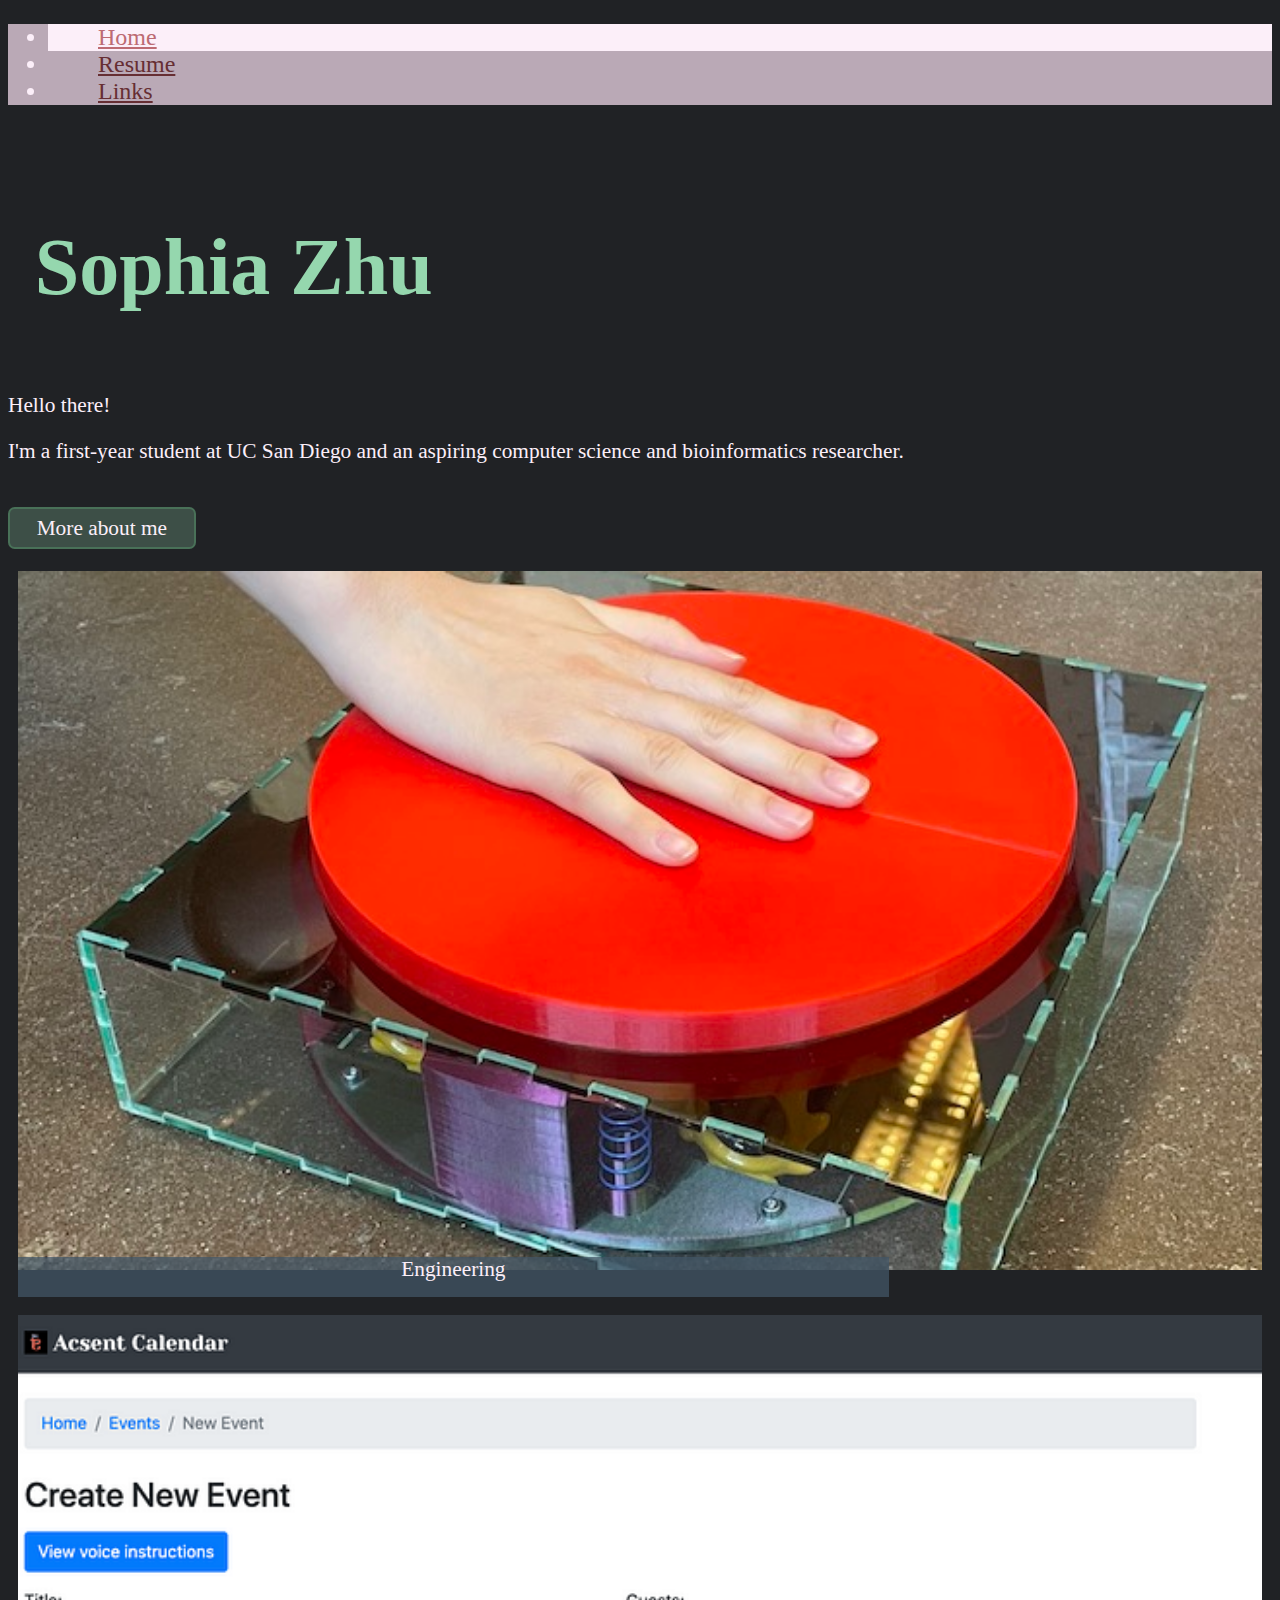
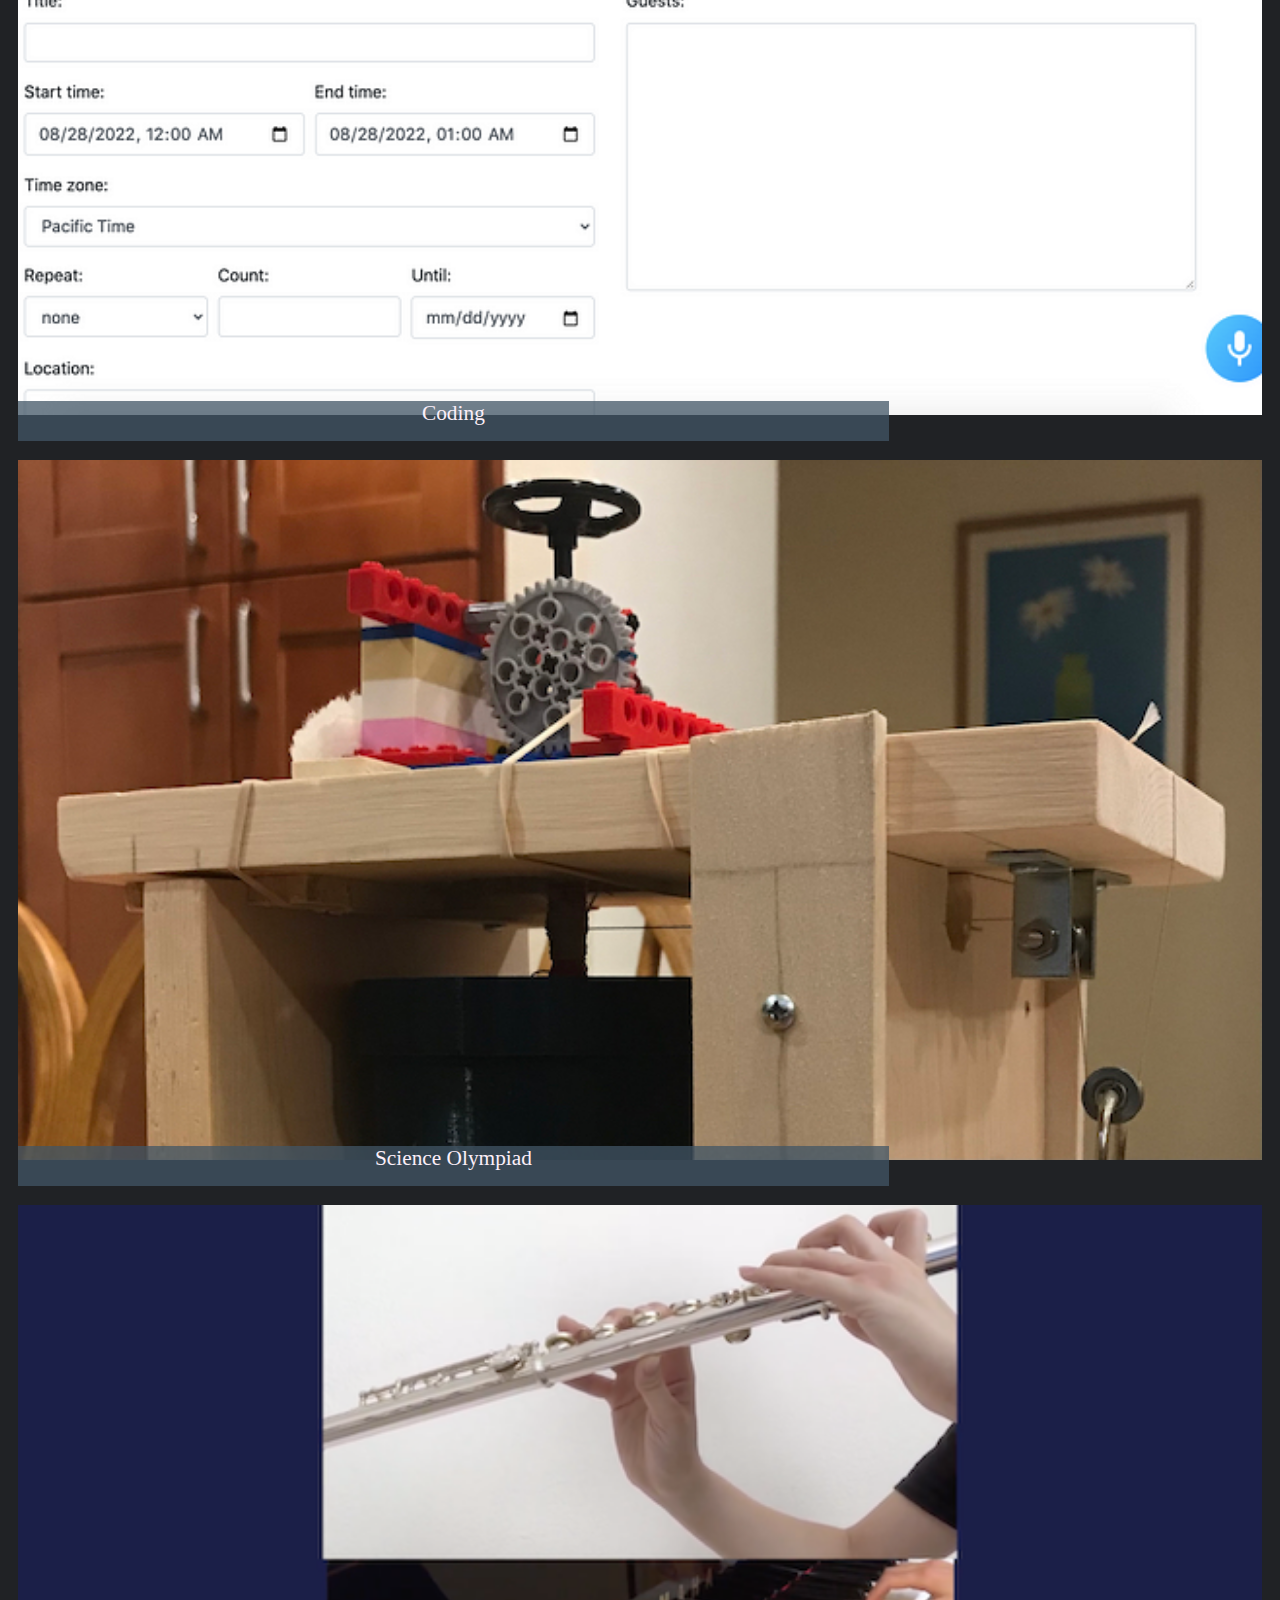
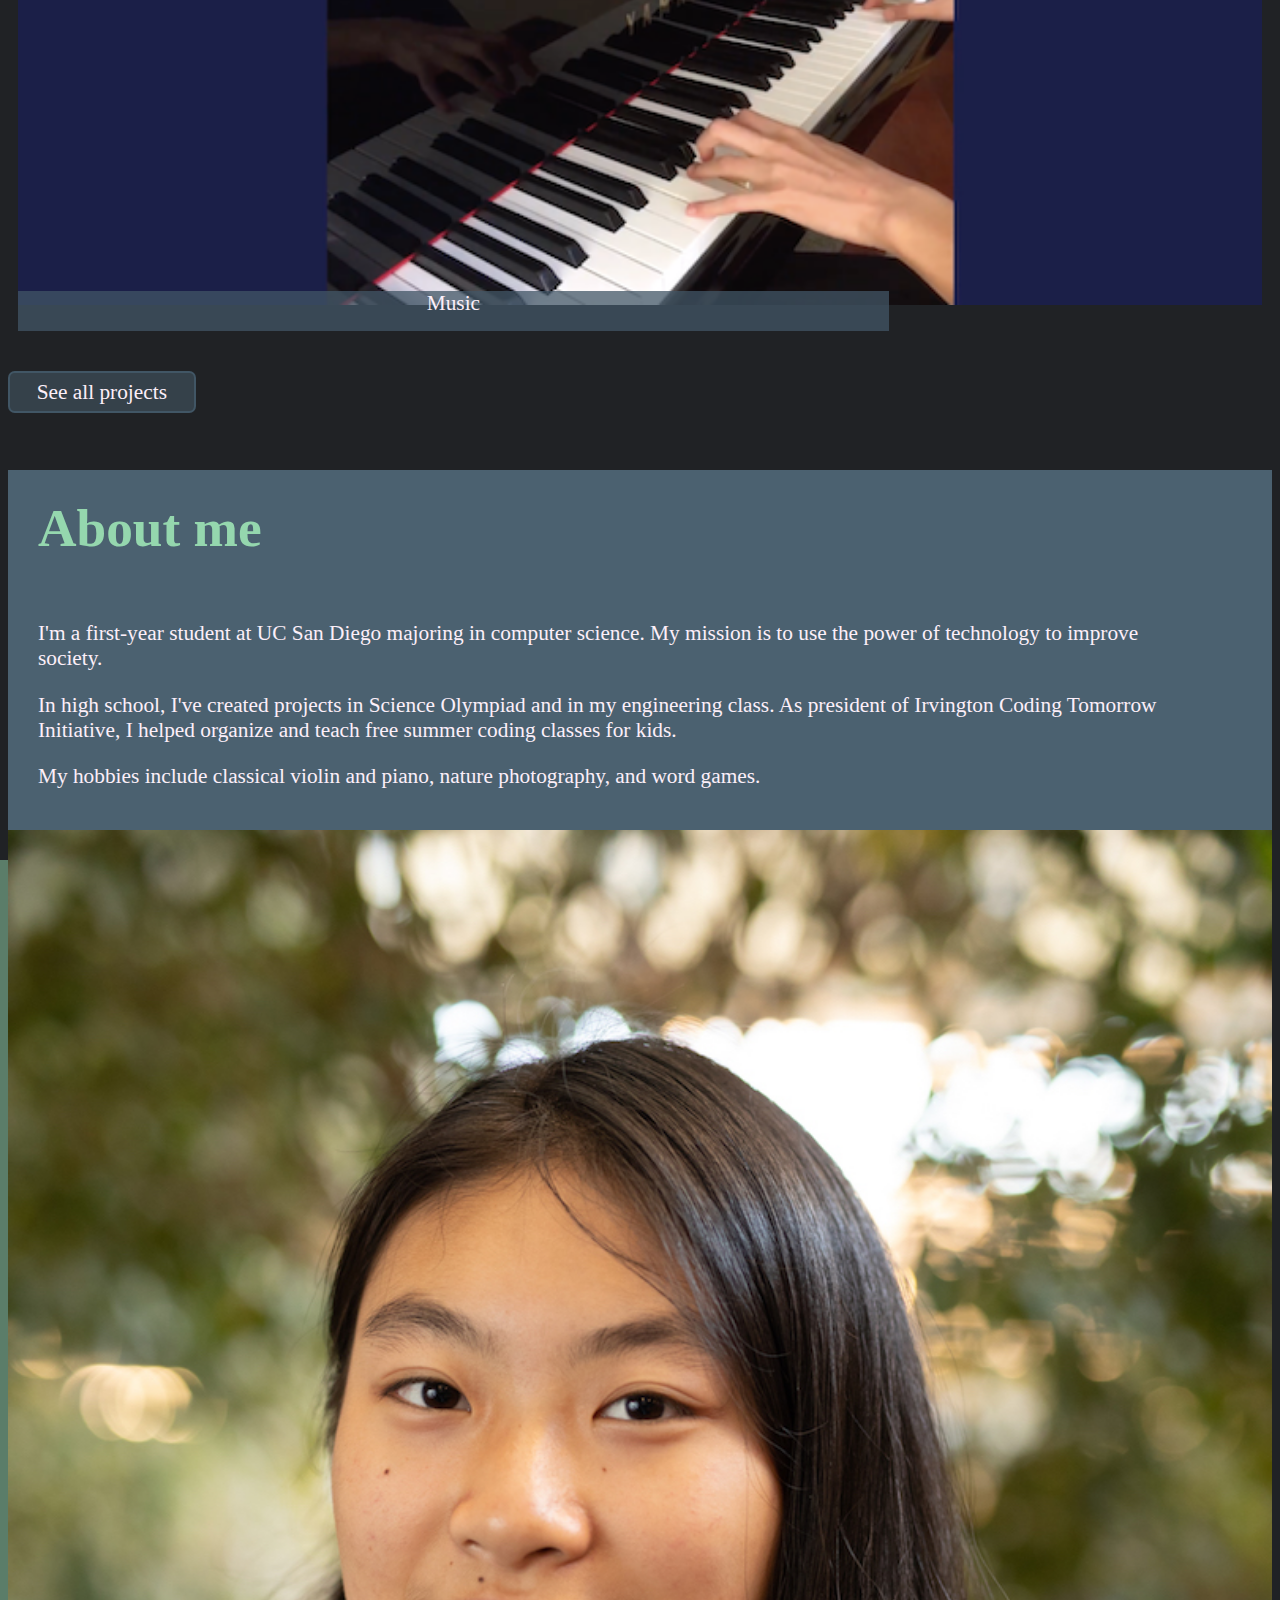
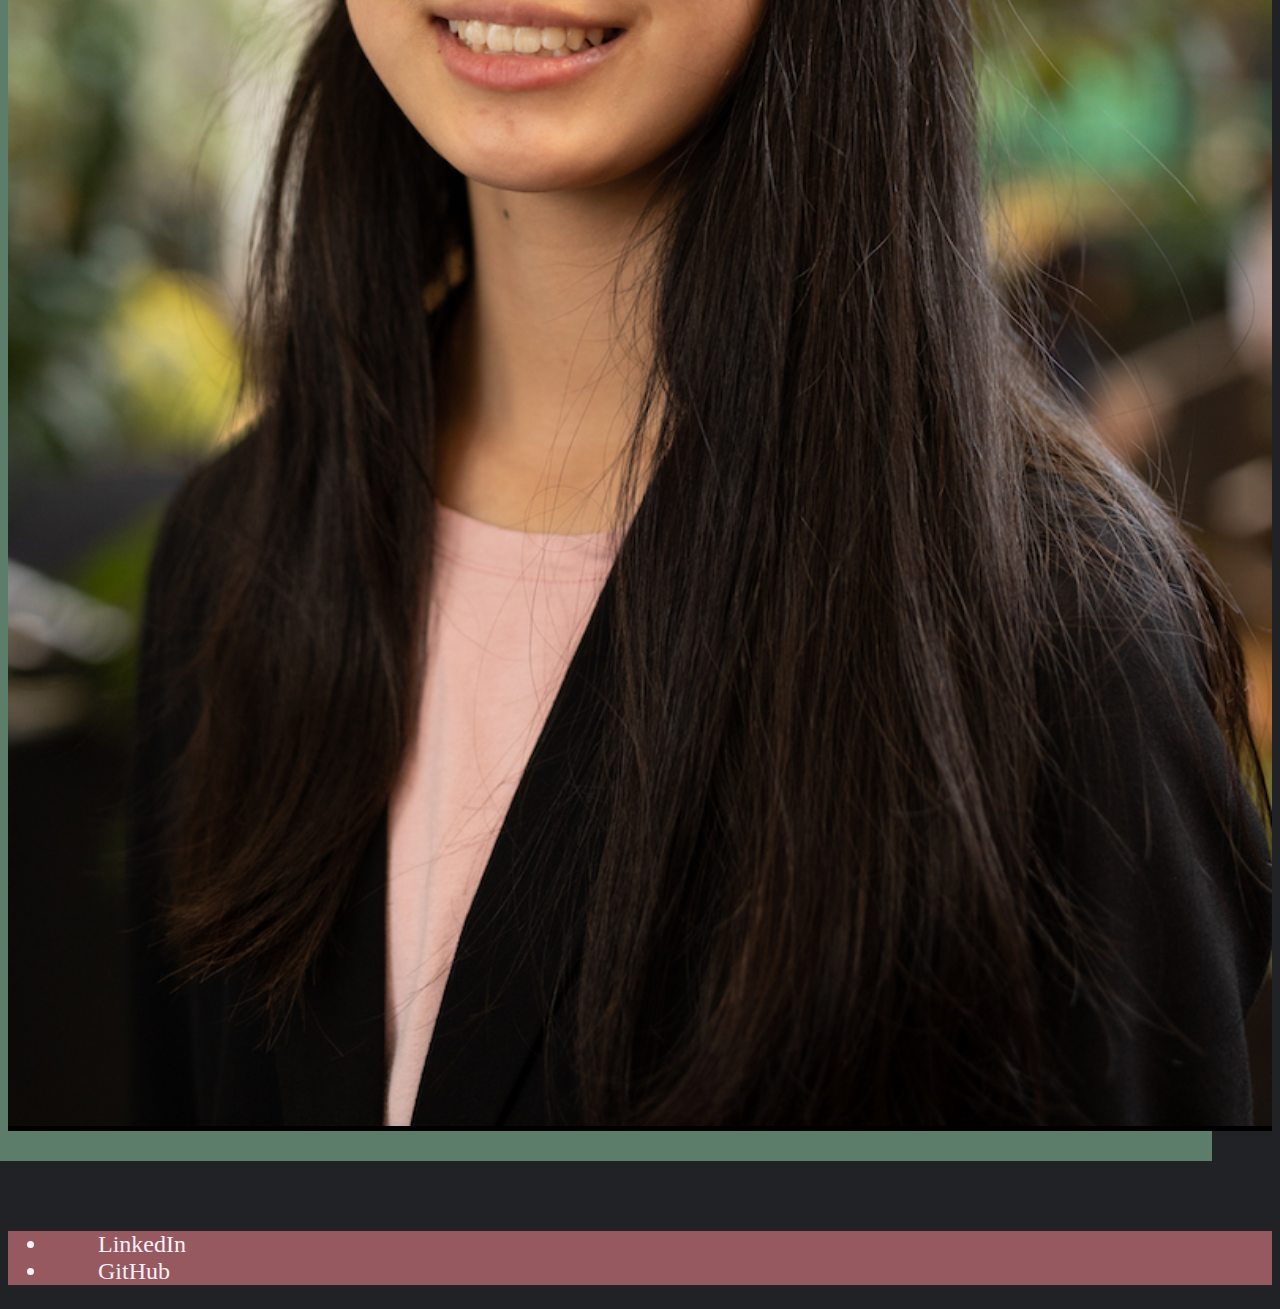
<file: index.html>
<!DOCTYPE html>
<html>
  <head>
    <meta charset = "UTF-8">
    <meta name="viewport" content="width=device-width, initial-scale=1">
    <title>Sophia Zhu</title>
    <link href="https://cdn.jsdelivr.net/npm/bootstrap@5.3.0-alpha3/dist/css/bootstrap.min.css" rel="stylesheet"
      integrity="sha384-KK94CHFLLe+nY2dmCWGMq91rCGa5gtU4mk92HdvYe+M/SXH301p5ILy+dN9+nJOZ" crossorigin="anonymous">
    <link href="style.css" rel="stylesheet">
  </head>
  <body>
    <nav class="navbar navbar-expand fixed-top mb-2">
      <div class="container">
        <ul class="navbar-nav">
          <li class="nav-item active">
            <a class="nav-link" href="/">Home</a>
          </li>
          <li class="nav-item">
            <a class="nav-link" href="/resume.pdf">Resume</a>
          </li>
          <li class="nav-item">
            <a class="nav-link" href="/links.html">Links</a>
          </li>
        </ul>
      </div>
    </nav>
    <div class="container below-menu homepage">
      <div class="row">
        <div class="col-lg-4 px-3 text-center" id="home-main-panel">
          <h1 class="mb-1" id="main-title">Sophia Zhu</h1>
          <p>Hello there!</p>
          <p>I'm a first-year student at UC San Diego and an aspiring computer science and bioinformatics researcher.</p>
          <a href="#about-me"><p class="my-4 button button-primary">More about me</p></a>
        </div>
        <div class="col-lg-8 py-3 text-center">
          <div class="row">
            <div class="col">
              <div class="tile">
                  <a href="engineering.html">
                    <img src="images/button-wide.jpeg" alt="Big Robotic Button">
                    <div class="box-container">
                      <div class="box">
                        <p>Engineering</p>
                      </div>
                    </div>
                  </a>
              </div>
            </div>
            <div class="col">
              <div class="tile">
                <a href="under-construction.html">
                  <img src="images/calendar.png" alt="Voice calendar website screenshot">
                  <div class="box-container">
                    <div class="box">
                      <p>Coding</p>
                    </div>
                  </div>
                </a>
              </div>
            </div>
          </div>
          <div class="row">
            <div class="col">
              <div class="tile">
                <a href="under-construction.html">
                  <img src="images/scioly.jpg" alt="Clock project">
                  <div class="box-container">
                    <div class="box">
                      <p>Science Olympiad</p>
                    </div>
                  </div>
                </a>
              </div>
            </div>
            <div class="col">
              <div class="tile">
                <a href="under-construction.html">
                  <img src="images/midnight-forest.png" alt="Flute and piano duet">
                  <div class="box-container">
                    <div class="box">
                      <p>Music</p>
                    </div>
                  </div>
                </a>
              </div>
            </div>
          </div>
          <a href="under-construction.html"><p class="button button-secondary">See all projects</p></a>
        </div>
      </div>
      <div class="row my-5">
        <div class="col-lg-9">
          <div class="color-box color-box-secondary pr-3">
            <h1 id="about-me">About me</h1>
            <p>I'm a first-year student at UC San Diego majoring in computer science.
              My mission is to use the power of technology to improve society.
            </p>
            <p>
              In high school, I've created projects in Science Olympiad and in my engineering class.
              As president of Irvington Coding Tomorrow Initiative, I helped organize and teach free summer coding classes for kids.
            </p>
            <p>
              My hobbies include classical violin and piano, nature photography, and word games.
            </p>
          </div>
        </div>
        <div class="col-lg-3 mb-5">
          <div class="offset-color-box">
            <img src="images/sophia.jpg" alt="photo of Sophia">
          </div>
        </div>
      </div>
    </div>
    <footer>
      <nav class="navbar navbar-expand">
        <div class="container">
          <ul class="navbar-nav">
            <li class="nav-item">
              <a class="nav-link" href="https://www.linkedin.com/in/sophia-zhu-1444391b5/" target="_blank" rel="noopener noreferrer">LinkedIn</a>
            </li>
            <li class="nav-item">
              <a class="nav-link" href="https://github.com/syz16" target="_blank" rel="noopener noreferrer">GitHub</a>
            </li>
          </ul>
        </div>
      </nav>
    </footer>
    <script src="https://cdn.jsdelivr.net/npm/bootstrap@5.3.0-alpha3/dist/js/bootstrap.bundle.min.js"
      integrity="sha384-ENjdO4Dr2bkBIFxQpeoTz1HIcje39Wm4jDKdf19U8gI4ddQ3GYNS7NTKfAdVQSZe" crossorigin="anonymous"></script>
    <script src="https://code.jquery.com/jquery-3.7.0.min.js"
      integrity="sha256-2Pmvv0kuTBOenSvLm6bvfBSSHrUJ+3A7x6P5Ebd07/g=" crossorigin="anonymous"></script>
    <script src="script.js"></script>
  </body>
</html>
</file>
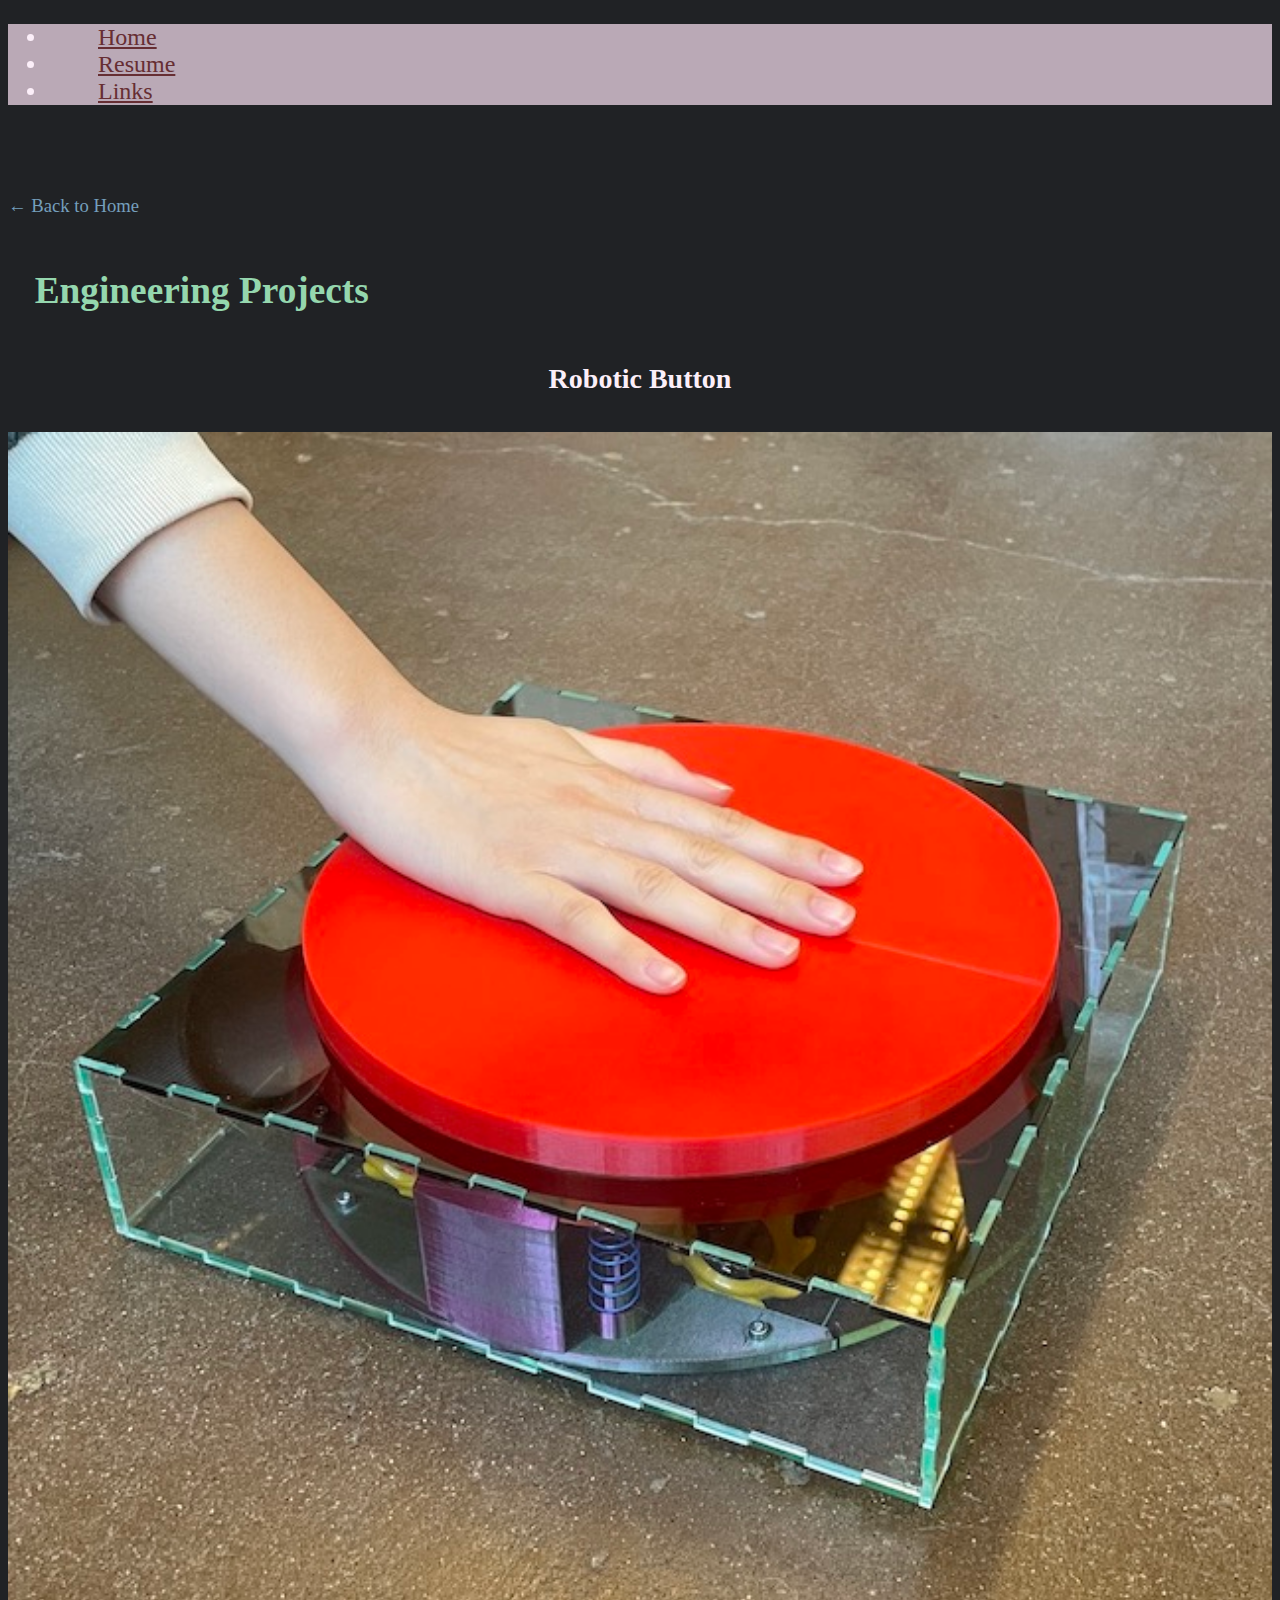
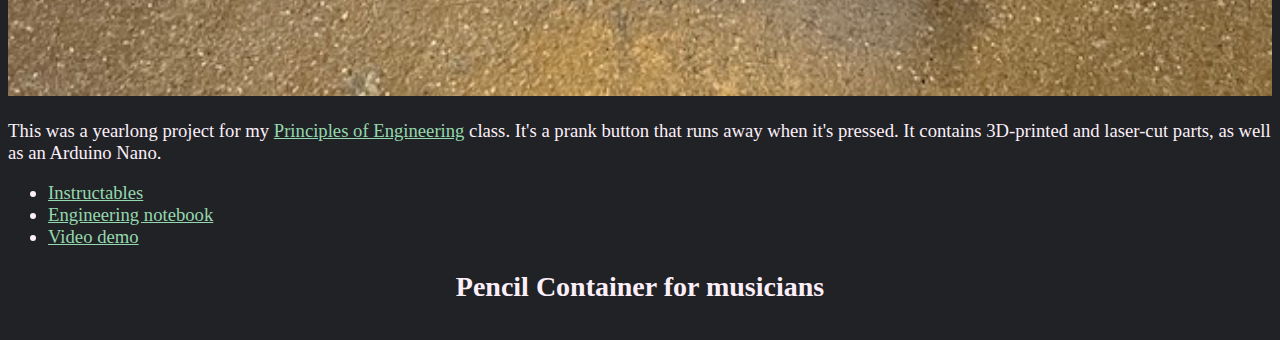
<file: engineering.html>
<!DOCTYPE html>
<html>
  <head>
    <meta charset = "UTF-8">
    <meta name="viewport" content="width=device-width, initial-scale=1">
    <title>Sophia Zhu</title>
    <link href="https://cdn.jsdelivr.net/npm/bootstrap@5.3.0-alpha3/dist/css/bootstrap.min.css" rel="stylesheet"
      integrity="sha384-KK94CHFLLe+nY2dmCWGMq91rCGa5gtU4mk92HdvYe+M/SXH301p5ILy+dN9+nJOZ" crossorigin="anonymous">
    <link href="style.css" rel="stylesheet">
  </head>
  <body>
    <nav class="navbar navbar-expand fixed-top mb-2">
      <div class="container">
        <ul class="navbar-nav">
          <li class="nav-item">
            <a class="nav-link" href="/">Home</a>
          </li>
          <li class="nav-item">
            <a class="nav-link" href="/resume.pdf">Resume</a>
          </li>
          <li class="nav-item">
            <a class="nav-link" href="/links.html">Links</a>
          </li>
        </ul>
      </div>
    </nav>
    <div class="container below-menu">
      <a class="go-back" href="/"> &larr; Back to Home</a>
      <h1>Engineering Projects</h1>
      <div class="row">
        <div class="col-lg">
          <div class="row">
            <h2>Robotic Button</h2>
            <div class="col-md-6">
              <img src="images/button-square.jpeg" alt="wheeled robot disguised as big red button">
            </div>
            <div class="col-md-6">
              <p>This was a yearlong project for my <a href="https://berbawy.com/poe">Principles of Engineering</a>
                class.
                It's a prank button that runs away when it's pressed.
                It contains 3D-printed and laser-cut parts, as well as an Arduino Nano.
              </p>
              <ul>
                <li><a href="https://www.instructables.com/Big-Red-Button-That-Runs-Around/" target="_blank" rel="noopener noreferrer">Instructables</a></li>
                <li><a href="https://drive.google.com/file/d/1NQFkdE7FWT1xIIL2gOM_y9znwEp1y_0x/view" target="_blank" rel="noopener noreferrer">Engineering notebook</a></li>
                <li><a href="https://youtu.be/uXvmuh6_kj0" target="_blank" rel="noopener noreferrer">Video demo</a></li>
              </ul>
            </div>
          </div>
        </div>
        <div class="col-lg">
          <h2>Pencil Container for musicians</h2>
        </div>
      </div>
    </div>
    <script src="https://cdn.jsdelivr.net/npm/bootstrap@5.3.0-alpha3/dist/js/bootstrap.bundle.min.js"
      integrity="sha384-ENjdO4Dr2bkBIFxQpeoTz1HIcje39Wm4jDKdf19U8gI4ddQ3GYNS7NTKfAdVQSZe" crossorigin="anonymous"></script>
    <script src="https://code.jquery.com/jquery-3.7.0.min.js"
      integrity="sha256-2Pmvv0kuTBOenSvLm6bvfBSSHrUJ+3A7x6P5Ebd07/g=" crossorigin="anonymous"></script>
    <script src="script.js"></script>
  </body>
</html>
</file>
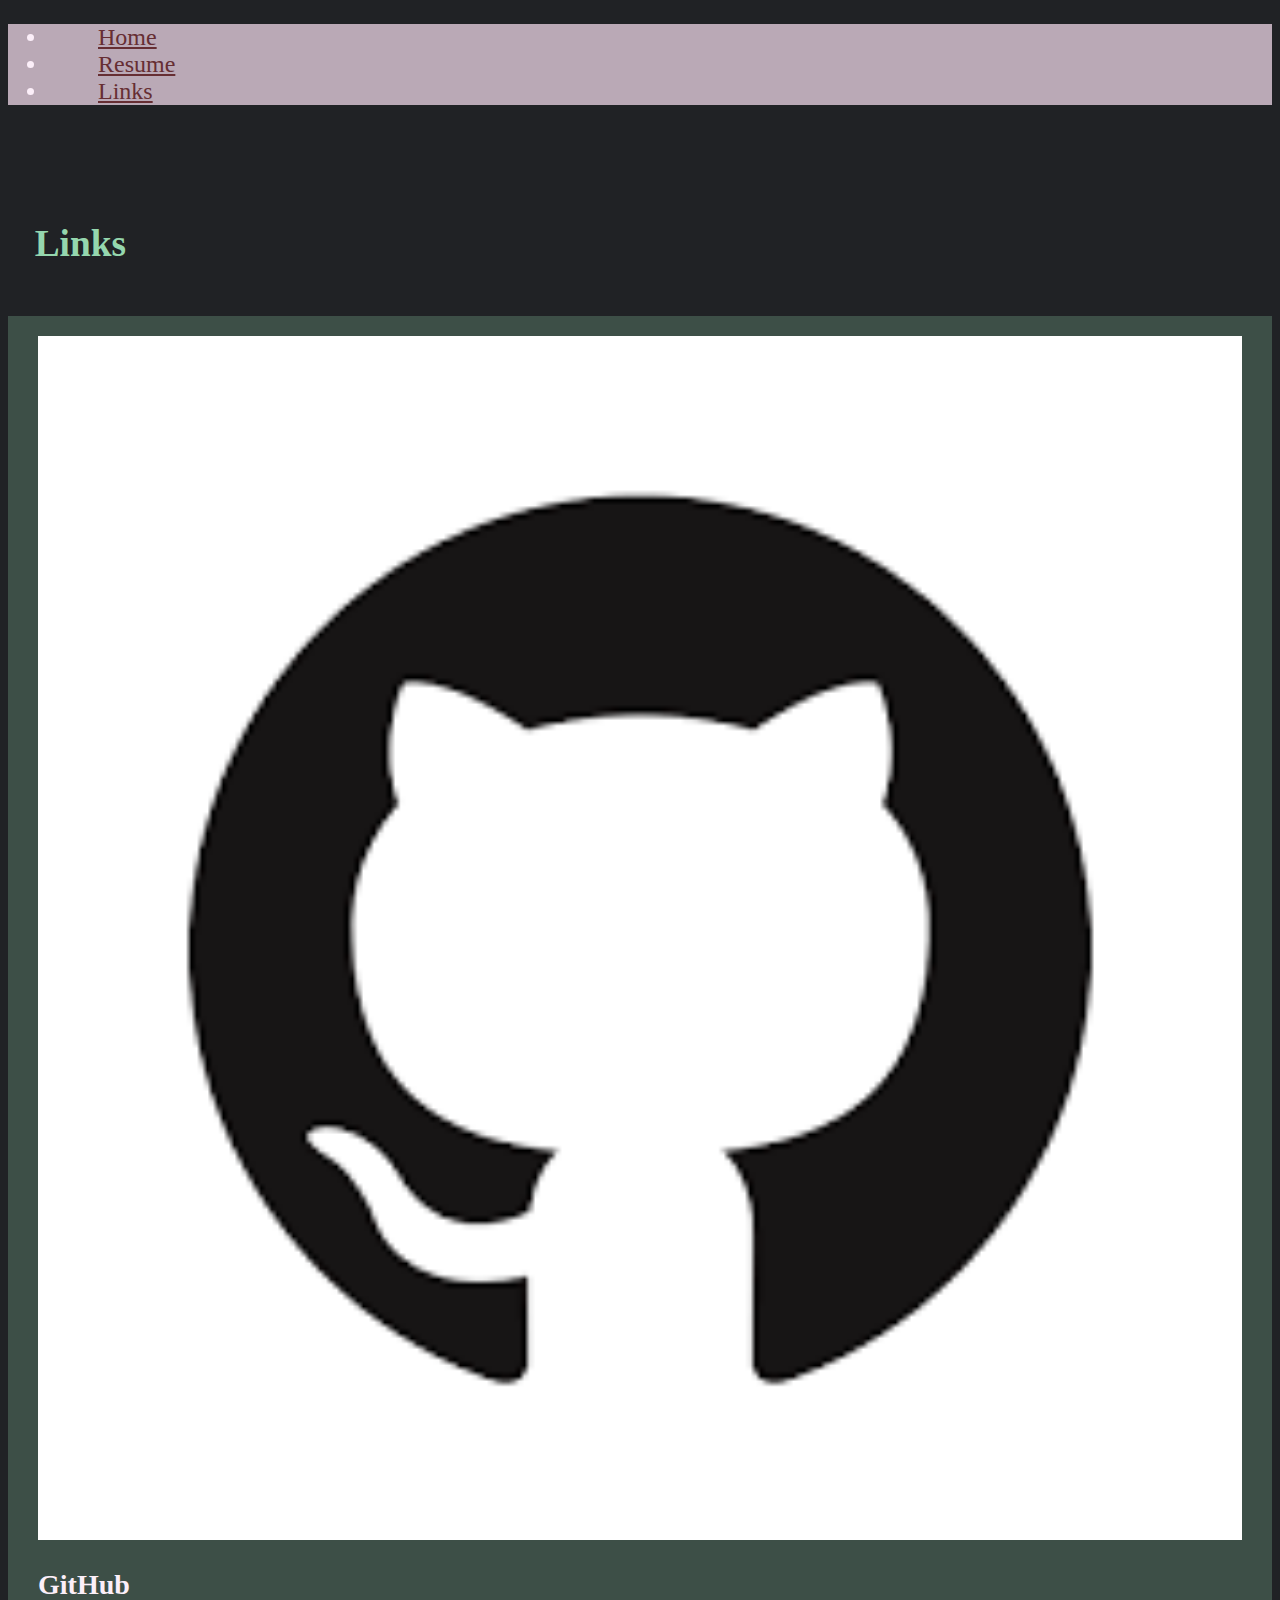
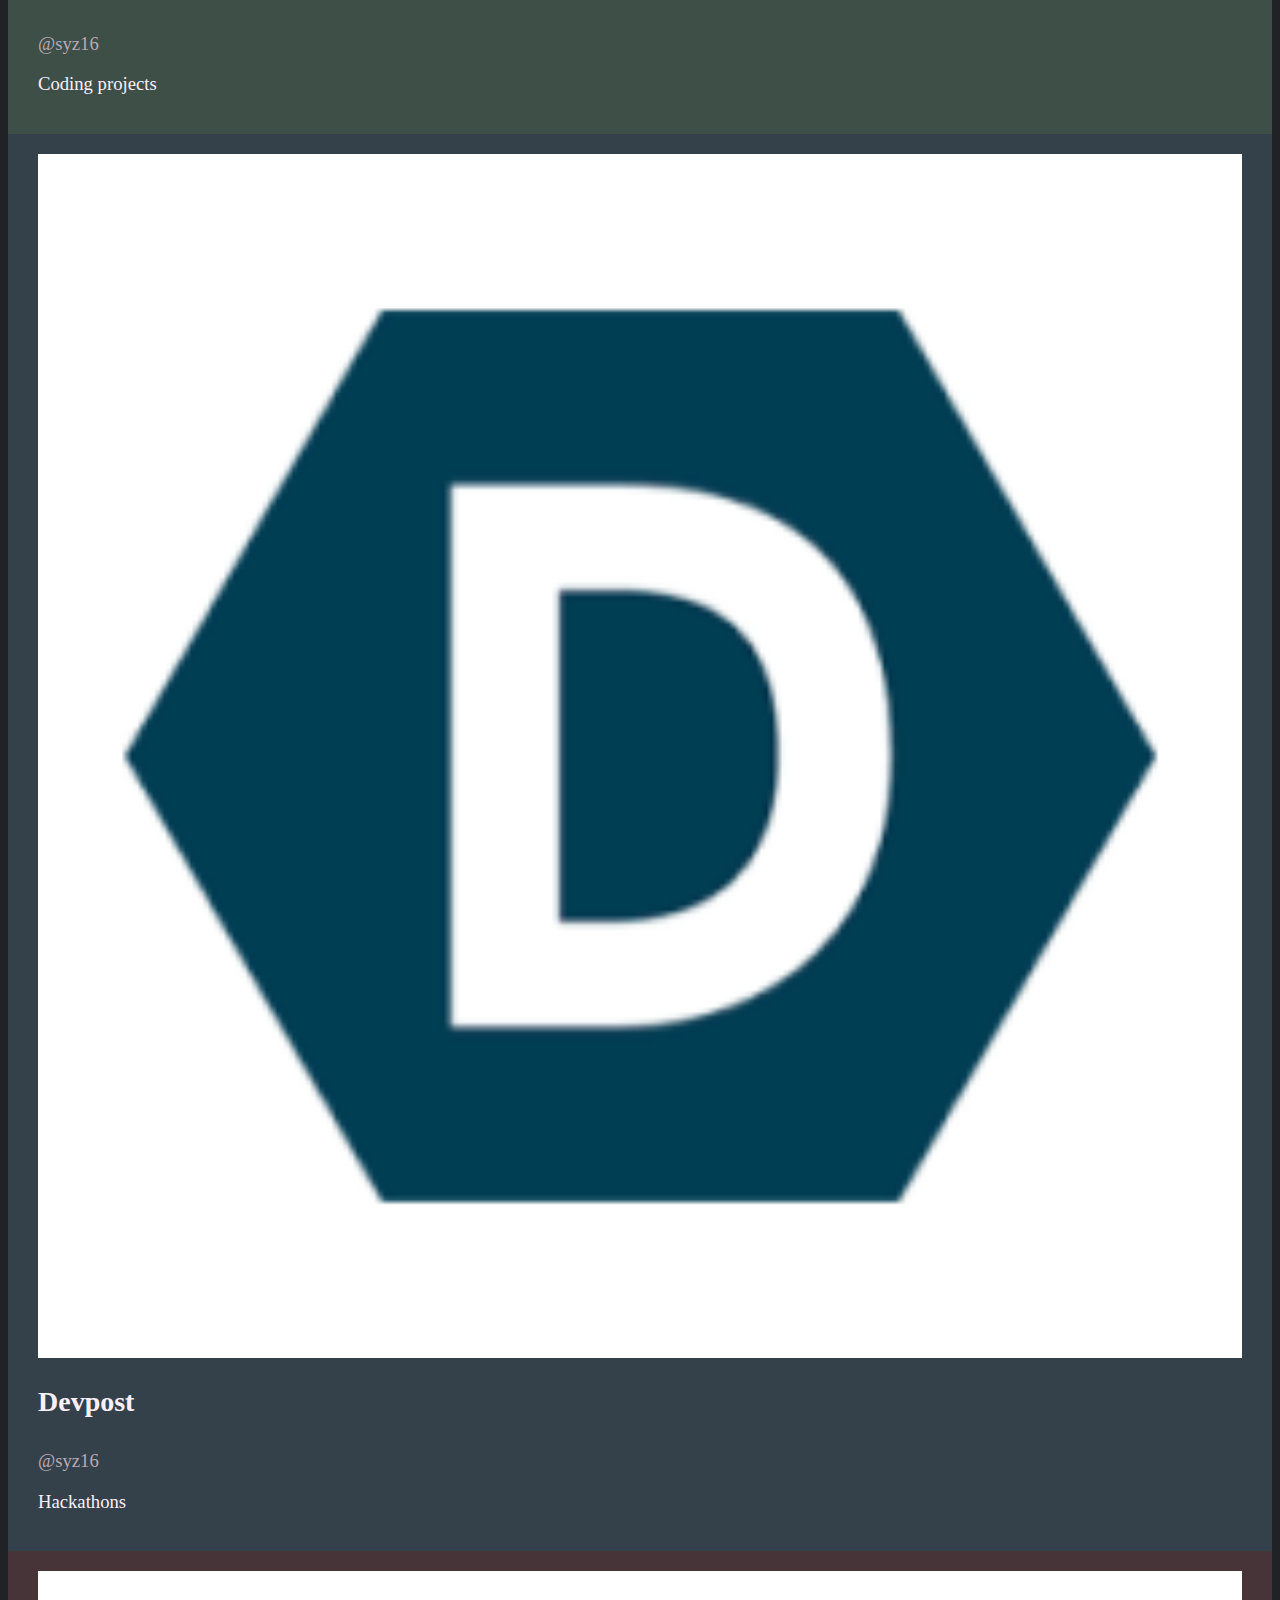
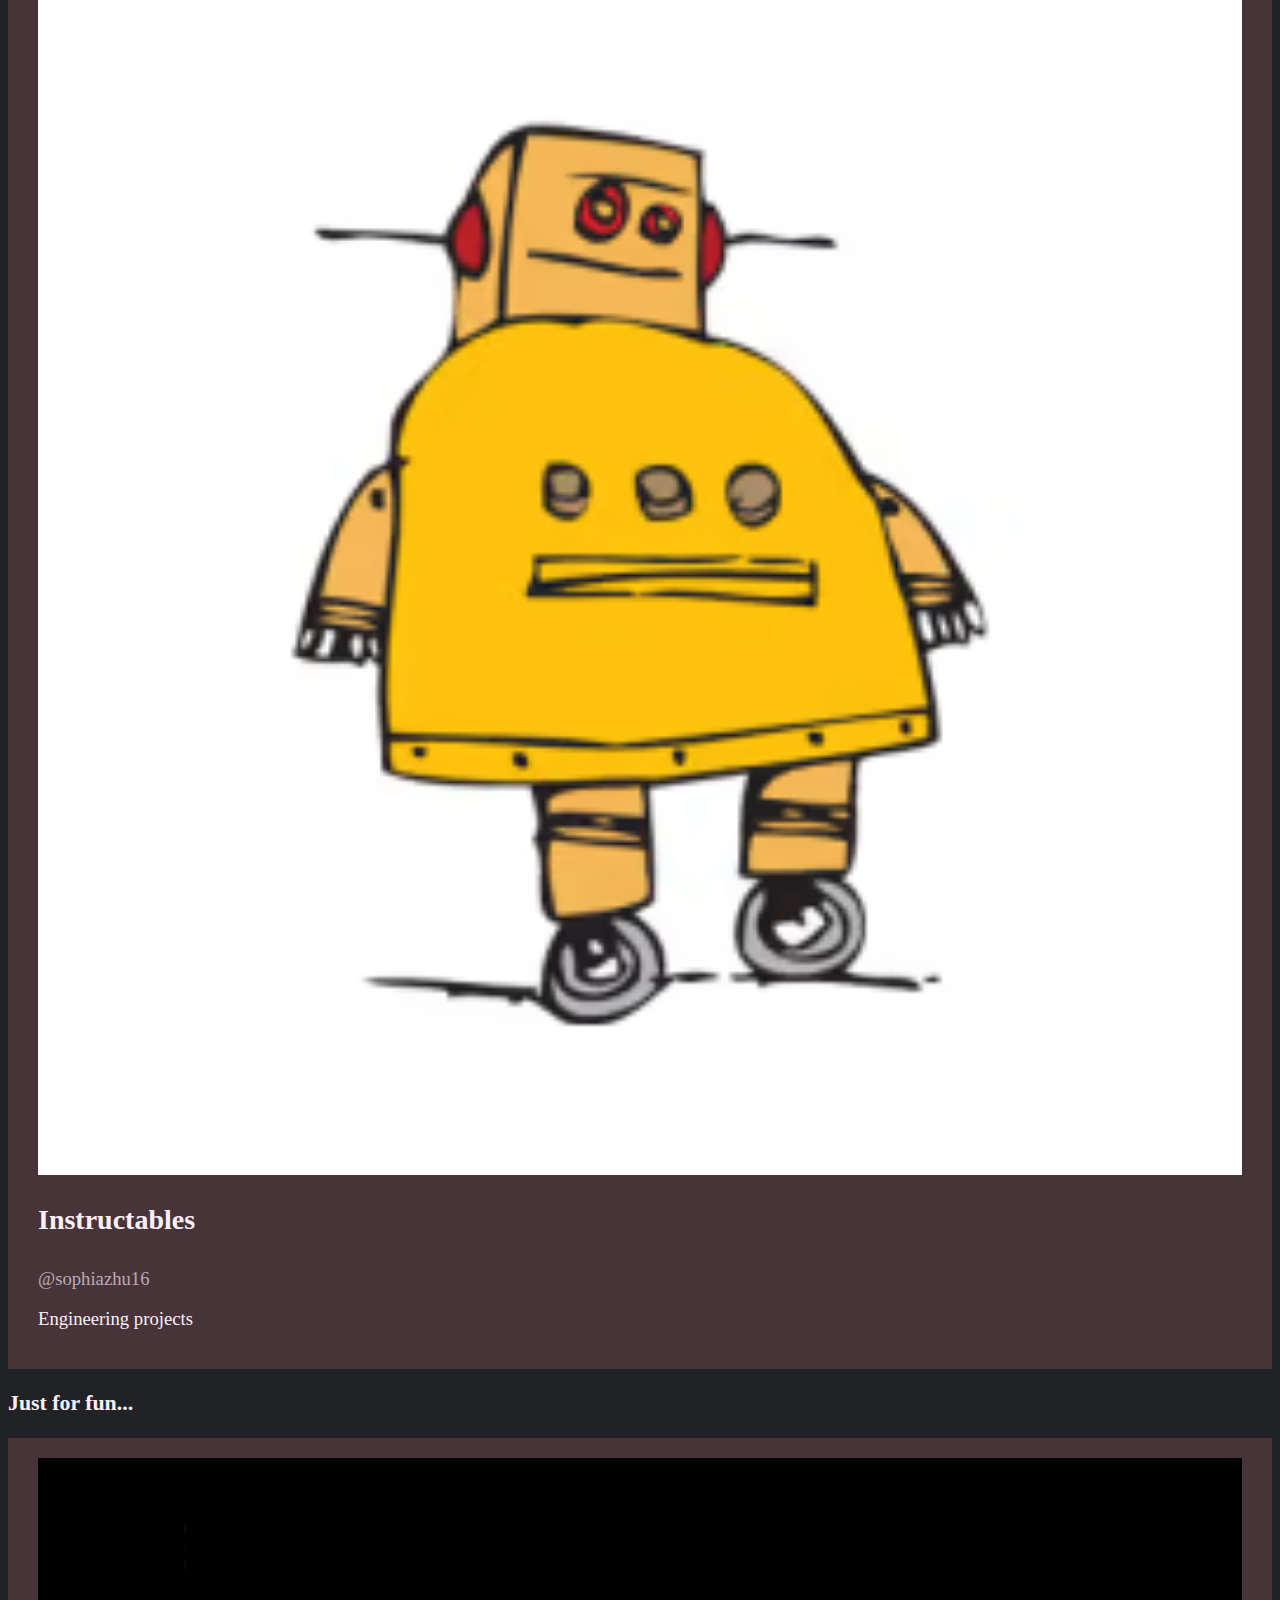
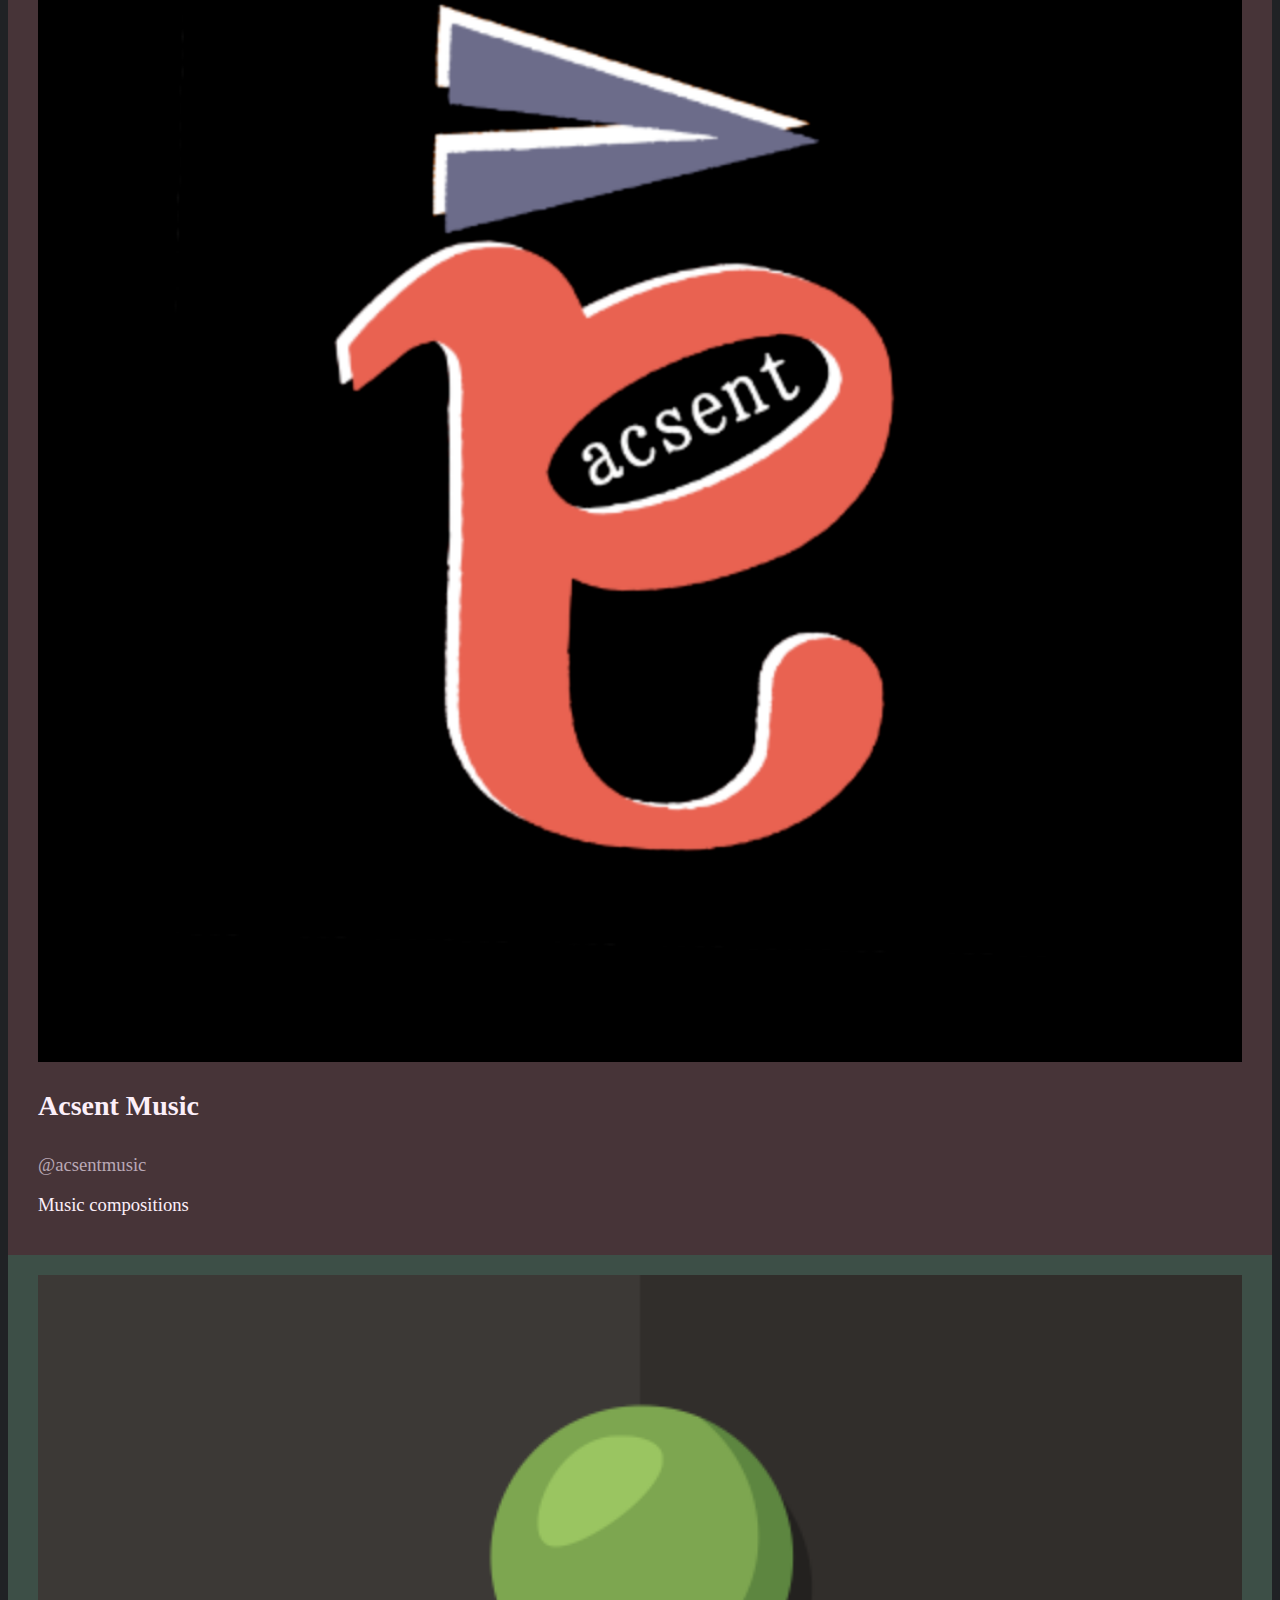
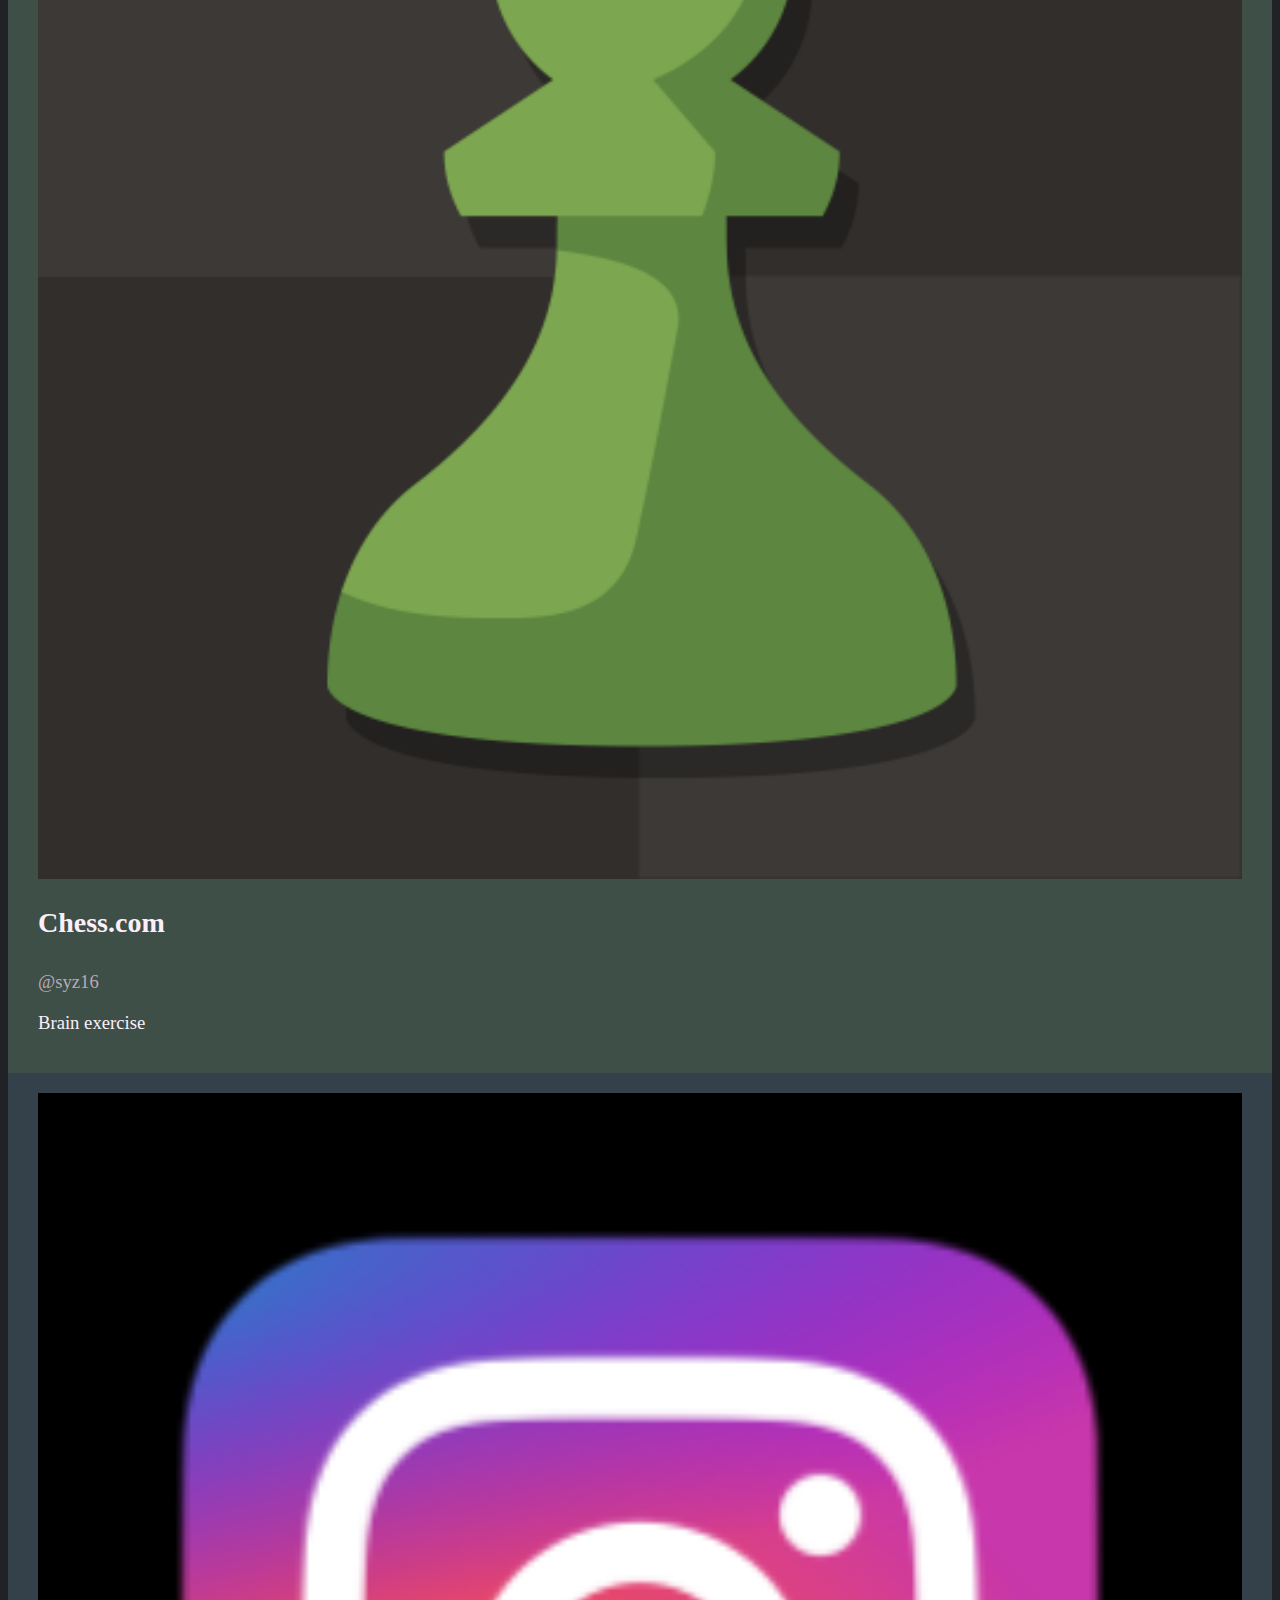
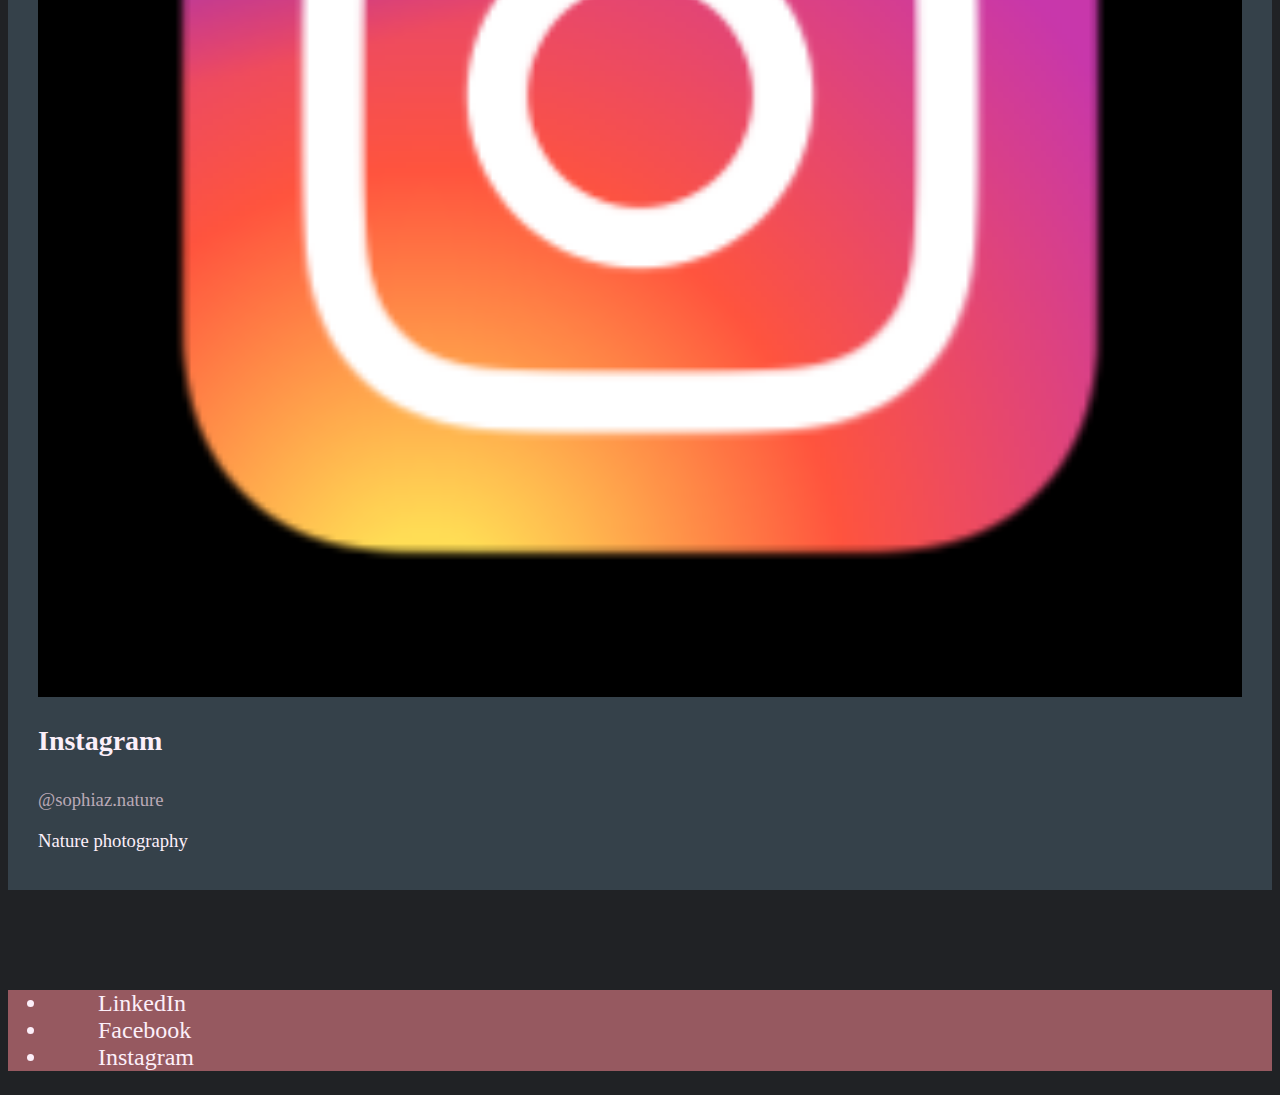
<file: links.html>
<!DOCTYPE html>
<html>

<head>
  <meta charset="UTF-8">
  <meta name="viewport" content="width=device-width, initial-scale=1">
  <title>Sophia Zhu</title>
  <link href="https://cdn.jsdelivr.net/npm/bootstrap@5.3.0-alpha3/dist/css/bootstrap.min.css" rel="stylesheet"
    integrity="sha384-KK94CHFLLe+nY2dmCWGMq91rCGa5gtU4mk92HdvYe+M/SXH301p5ILy+dN9+nJOZ" crossorigin="anonymous">
  <link href="style.css" rel="stylesheet">
</head>

<body>
  <nav class="navbar navbar-expand fixed-top mb-2">
    <div class="container">
      <ul class="navbar-nav">
        <li class="nav-item">
          <a class="nav-link" href="/">Home</a>
        </li>
        <li class="nav-item">
          <a class="nav-link" href="/resume.pdf">Resume</a>
        </li>
        <li class="nav-item">
          <a class="nav-link" href="/links.html">Links</a>
        </li>
      </ul>
    </div>
  </nav>
  <div class="container below-menu links">
    <h1>Links</h1>
    <div class="row mb-3">
      <div class="col-lg">
        <div class="color-box color-box-primary">
          <a href="https://github.com/syz16/" target="_blank" rel="noopener noreferrer">
            <div class="row">
              <div class="col-md-5">
                <img src="images/github.png" alt="GitHub logo">
              </div>
              <div class="col-md-7">
                <h2>GitHub</h2>
                <p><small>@syz16</small></p>
                <p>Coding projects</p>
              </div>
            </div>
          </a>
        </div>
      </div>
      <div class="col-lg">
        <div class="color-box color-box-secondary">
          <a href="https://devpost.com/syz16" target="_blank" rel="noopener noreferrer">
            <div class="row">
              <div class="col-md-5">
                <img src="images/devpost.png" alt="Devpost logo">
              </div>
              <div class="col-md-7">
                <h2>Devpost</h2>
                <p><small>@syz16</small></p>
                <p>Hackathons</p>
              </div>
            </div>
          </a>
        </div>
      </div>
      <div class="col-lg">
        <div class="color-box color-box-ternary">
          <a href="https://www.instructables.com/member/sophiazhu16/" target="_blank" rel="noopener noreferrer">
            <div class="row">
              <div class="col-md-5">
                <img src="images/instructables.png" alt="Instructables logo">
              </div>
              <div class="col-md-7">
                <h2>Instructables</h2>
                <p><small>@sophiazhu16</small></p>
                <p>Engineering projects</p>
              </div>
            </div>
          </a>
        </div>
      </div>
    </div>
    <div class="row mb-5">
      <h3 class="mt-3">Just for fun...</h3>
      <div class="col-lg">
        <div class="color-box color-box-ternary">
          <a href="https://www.youtube.com/channel/UC8M9aZCez76J_dgt0wm87Nw" target="_blank" rel="noopener noreferrer">
            <div class="row">
              <div class="col-md-5">
                <img src="images/acsent.png" alt="Acsent Music logo">
              </div>
              <div class="col-md-7">
                <h2>Acsent Music</h2>
                <p><small>@acsentmusic</small></p>
                <p>Music compositions</p>
              </div>
            </div>
          </a>
        </div>
      </div>
      <div class="col-lg">
        <div class="color-box color-box-primary">
          <a href="https://www.chess.com/member/syz16" target="_blank" rel="noopener noreferrer">
            <div class="row">
              <div class="col-md-5">
                <img src="images/chess.png" alt="Chess.com logo">
              </div>
              <div class="col-md-7">
                <h2>Chess.com</h2>
                <p><small>@syz16</small></p>
                <p>Brain exercise</p>
              </div>
            </div>
          </a>
        </div>
      </div>
      <div class="col-lg">
        <div class="color-box color-box-secondary">
          <a href="https://www.instagram.com/sophiaz.nature/" target="_blank" rel="noopener noreferrer">
            <div class="row">
              <div class="col-md-5">
                <img src="images/instagram.png" alt="Instagram logo">
              </div>
              <div class="col-md-7">
                <h2>Instagram</h2>
                <p><small>@sophiaz.nature</small></p>
                <p>Nature photography</p>
              </div>
            </div>
          </a>
        </div>
      </div>
    </div>
  </div>
  <footer>
    <nav class="navbar navbar-expand">
      <div class="container">
        <ul class="navbar-nav">
          <li class="nav-item">
            <a class="nav-link" href="https://www.linkedin.com/in/sophia-zhu-1444391b5/" target="_blank"
              rel="noopener noreferrer">LinkedIn</a>
          </li>
          <li class="nav-item">
            <a class="nav-link" href="under-construction.html" target="_blank" rel="noopener noreferrer">Facebook</a>
          </li>
          <li class="nav-item">
            <a class="nav-link" href="under-construction.html" target="_blank" rel="noopener noreferrer">Instagram</a>
          </li>
        </ul>
      </div>
    </nav>
  </footer>
  <script src="https://cdn.jsdelivr.net/npm/bootstrap@5.3.0-alpha3/dist/js/bootstrap.bundle.min.js"
    integrity="sha384-ENjdO4Dr2bkBIFxQpeoTz1HIcje39Wm4jDKdf19U8gI4ddQ3GYNS7NTKfAdVQSZe"
    crossorigin="anonymous"></script>
  <script src="https://code.jquery.com/jquery-3.7.0.min.js"
    integrity="sha256-2Pmvv0kuTBOenSvLm6bvfBSSHrUJ+3A7x6P5Ebd07/g=" crossorigin="anonymous"></script>
  <script src="script.js"></script>
</body>

</html>
</file>
<file: style.css>
/* ===== Color theme- ===== */
:root {
  --ltgray: #454851;
  --ltred: #BD6B73;
  --ltblue: #759FBC;
  --ltgreen: #95D7AE;
  --ltpurple: #FCEFF9;
  --dkgray: #202225;
  --dkred: #662E33;
  --dkblue: #415665;
  --dkgreen: #497158;
  --dkpurple: #BAA9B6;
  --black: #000000;
  --trnred25: #BD6B7340;
  --trnblue25: #759FBC40;
  --trngreen25: #95D7AE40;
  --trnred50: #BD6B7380;
  --trnblue50: #759FBC80;
  --trngreen50: #95D7AE80;
  --trnred75: #BD6B73BF;
  --trnblue75: #759FBCBF;
  --trngreen75: #95D7AEBF;
  --trndkred75: #662E33BF;
  --trndkblue75: #415665BF;
  --trndkgreen75: #497158BF;
}

/* ===== Project color definitions ===== */
:root {

  --primary: var(--ltgreen);
  --secondary: var(--ltblue);
  --ternary: var(--ltred);

  --border-primary: var(--dkgreen);
  --border-secondary: var(--dkblue);
  --border-ternary: var(--dkred);

  --bg-primary: var(--trngreen50);
  --bg-secondary: var(--trnblue50);
  --bg-ternary: var(--trnred50);

  --button-bg-primary: var(--trngreen25);
  --button-bg-secondary: var(--trnblue25);
  --button-bg-ternary: var(--trnred25);

  --button-bg-hover-primary: var(--trngreen50);
  --button-bg-hover-secondary: var(--trnblue50);
  --button-bg-hover-ternary: var(--trnred50);

  --color-box-primary: var(--trngreen50);
  --color-box-secondary: var(--trnblue50);
  --color-box-ternary: var(--trnred50);

  --button-bg-active-primary: var(--trngreen75);
  --button-bg-active-secondary: var(--trnblue75);
  --button-bg-active-ternary: var(--trnred75);

  --tile-banner-primary: var(--trndkgreen75);
  --tile-banner-secondary: var(--trndkblue75);
  --tile-banner-ternary: var(--trndkred75);

  --bg: var(--dkgray);
  --text-lt: var(--ltpurple);
  --text-md: var(--dkpurple);
  --text-dk: var(--black);

  --nav-bg: var(--dkpurple);
  --nav-bg-active: var(--ltpurple);
  --nav-text: var(--dkred);
  --nav-text-active: var(--ltred);

  --footer-bg: var(--trnred50);
  --footer-text: var(--ltpurple);
  --footer-text-active: var(--dkpurple);

}

body {
  background: var(--bg);
  color: var(--text-lt);
  font-size: 14pt;
}

h1 {
  color: var(--primary);
  padding: 20pt;
}

h2 {
  color: var(--text-lt);
  padding-bottom: 10pt;
  text-align: center;
}

p {
  color: var(--text-lt);
}

a {
  color: var(--primary);
}

a:visited {
  color: var(--secondary);
}

footer {
  background-color: var(--footer-bg);
}

footer a {
  color: var(--footer-text);
  text-decoration: none;
}

img {
  width: 100%;
}

.below-menu {
  margin-top: 90px;
}

.button {
  padding-top: 5pt;
  padding-bottom: 5pt;
  padding-left: 20pt;
  padding-right: 20pt;
  border-style: solid;
  border-width: 3pt;
  border-radius: 5pt;
  display: inline-block;
}

.button a {
  text-decoration: none;
  color: var(--text-lt);
}

.button-primary {
  background-color: var(--button-bg-primary);
  text-align: center;
  font-size: 18pt;
  border-color: var(--border-primary);
  border-width: 2pt;
}

.button-primary:hover {
  background-color: var(--button-bg-hover-primary);
}

.button-primary:active {
  background-color: var(--button-bg-active-primary);
}

.button-secondary {
  background-color: var(--button-bg-secondary);
  text-align: center;
  font-size: 14pt;
  border-color: var(--border-secondary);
  border-width: 2pt;
}

.button-secondary:hover {
  background-color: var(--button-bg-hover-secondary);
}

.button-secondary:active {
  background-color: var(--button-bg-active-secondary);
}

.color-box {
  padding: 20px 30px;
}

.color-box h1 {
  padding-left: 0px;
}

.color-box h2 {
  color: var(--text-lt);
  margin-bottom: 0px;
}

.color-box small {
  color: var(--text-md);
  font-size: 14pt;
}

.color-box p {
  color: var(--text-lt);
}

.color-box-primary {
  background-color: var(--color-box-primary);
}

.color-box-secondary {
  background-color: var(--color-box-secondary);
}

.color-box-ternary {
  background-color: var(--color-box-ternary);
}

footer {
  margin-top: 100px;
}

footer .navbar {
  background-color: var(--footer-bg);
}

footer .navbar-nav a {
  color: var(--footer-text);
}

footer .navbar-nav a:hover {
  color: var(--footer-text-active);
}

.go-back, .go-back:visited {
  color: var(--secondary);
  text-decoration: none;
}

.homepage p {
  font-size: 16pt;
}

.homepage h1 {
  font-size: 40pt;
}

.homepage .color-box {
  padding: 0px 70px 20px 30px;
}

.links a {
  text-decoration: none;
}

.links h2 {
  text-align: left;
}

.links .color-box-primary {
  background-color: var(--button-bg-primary);
}

.links .color-box-primary:hover {
  background-color: var(--button-bg-hover-primary);
}

.links .color-box-primary:active {
  background-color: var(--button-bg-active-primary);
}

.links .color-box-secondary {
  background-color: var(--button-bg-secondary);
}

.links .color-box-secondary:hover {
  background-color: var(--button-bg-hover-secondary);
}

.links .color-box-secondary:active {
  background-color: var(--button-bg-active-secondary);
}

.links .color-box-ternary {
  background-color: var(--button-bg-ternary);
}

.links .color-box-ternary:hover {
  background-color: var(--button-bg-hover-ternary);
}

.links .color-box-ternary:active {
  background-color: var(--button-bg-active-ternary);
}

.navbar {
  background-color: var(--nav-bg);
  font-size: 24px;
}

.navbar-nav li {
  padding: 0px 50px;
}

.navbar-nav a {
  color: var(--nav-text);
}

.navbar-nav a:hover {
  text-decoration: underline;
}

.navbar-nav .active {
  background-color: var(--nav-bg-active);
}

.navbar-nav .active a {
  color: var(--nav-text-active);
}

.offset-color-box {
  background-color: black;
  box-shadow: -60px 30px 0px var(--bg-primary);
}

.tile {
  position: relative;
  text-align: center;
  color: var(--text-lt);
  padding: 0px 10px;
}

.tile a {
  text-decoration: none;
}

.tile p {
  height: 40px;
  bottom: 40px;
  background-color: var(--tile-banner-secondary);
}

.tile .box-container {
  position: relative;
  height: 40px;
  bottom: 40px;
  background: transparent;
  display: flex;
}

.tile .box {
  background: transparent;
  flex: 0.7;
  transition: 1s;
}

#main-title {
  font-size: 60pt;
}
</file>
